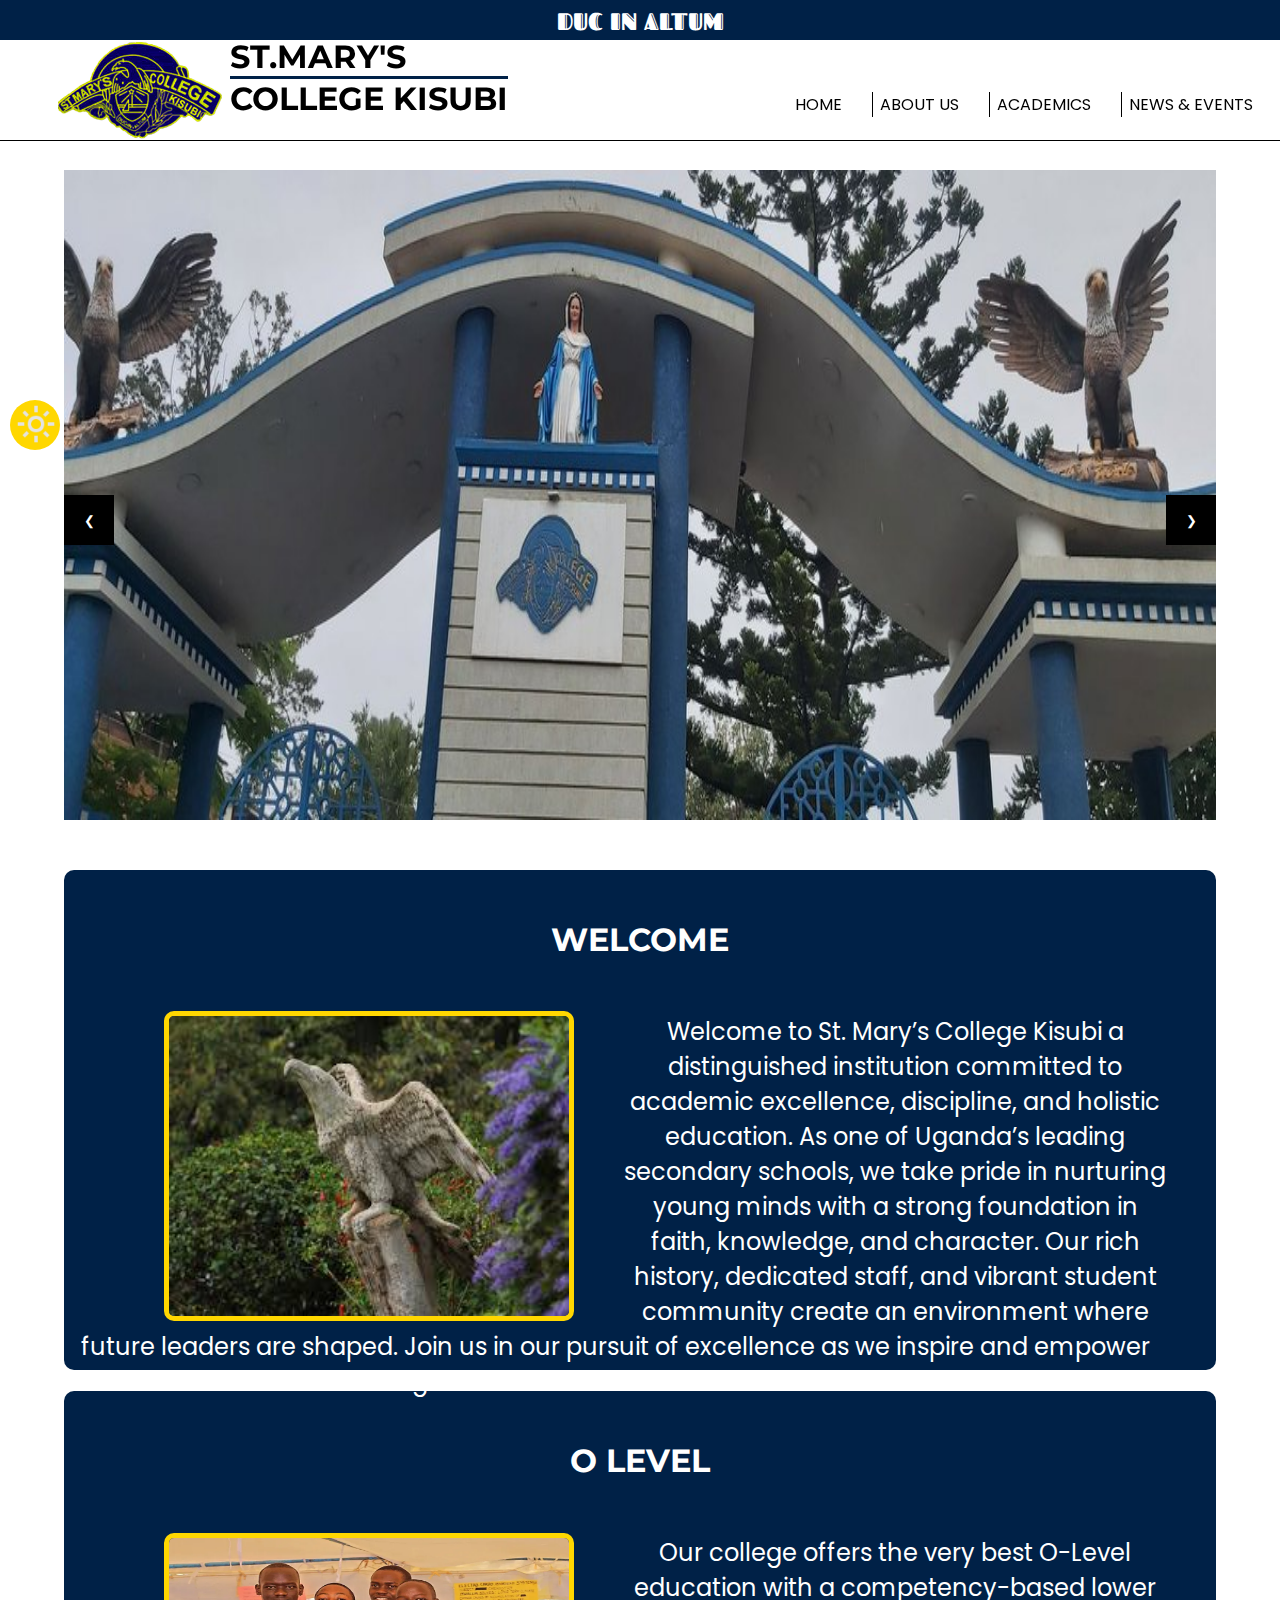
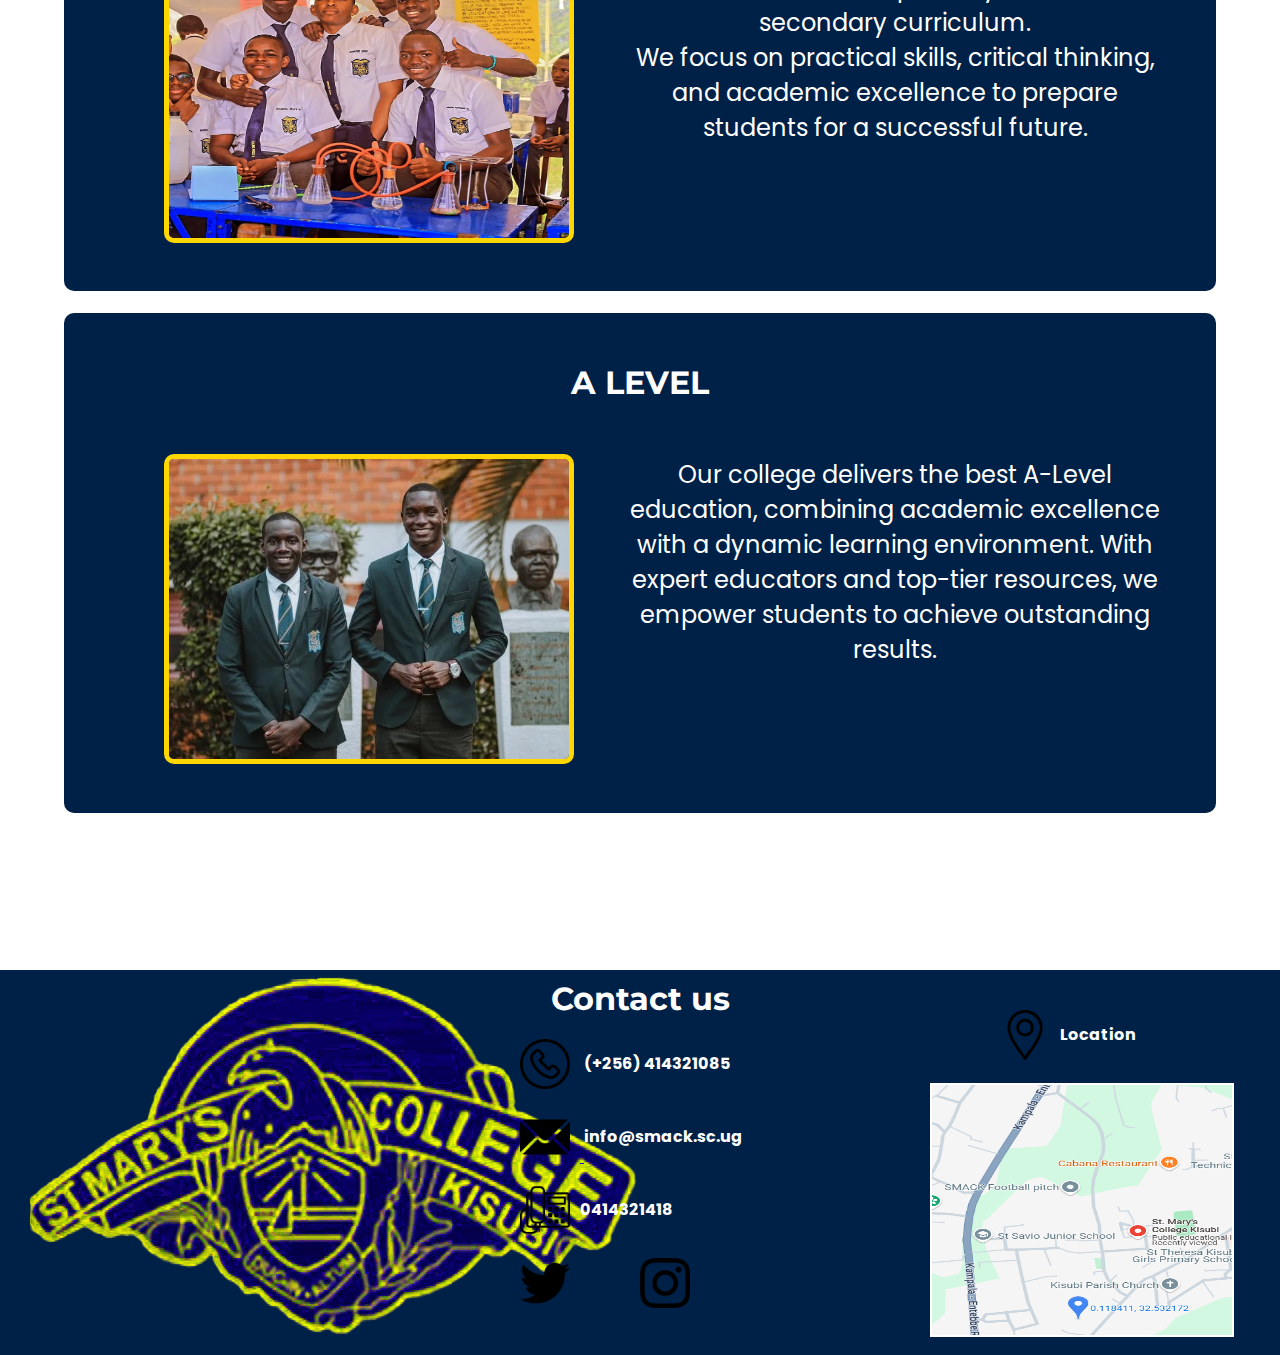
<file: index.html>
<!DOCTYPE html>
<html lang="en" dir="ltr">
  <head>
    <meta charset="utf-8">
    <link rel="stylesheet" href="styles/style.css">
    <link rel="icon" href="images/favicon.ico">
    <link rel="preconnect" href="https://fonts.googleapis.com">
<link rel="preconnect" href="https://fonts.gstatic.com" crossorigin>
<link href="https://fonts.googleapis.com/css2?family=Fascinate+Inline&family=Montserrat:ital,wght@0,100..900;1,100..900&family=Poppins:ital,wght@0,100;0,200;0,300;0,400;0,500;0,600;0,700;0,800;0,900;1,100;1,200;1,300;1,400;1,500;1,600;1,700;1,800;1,900&family=Sacramento&family=UnifrakturMaguntia&display=swap" rel="stylesheet">

    <title>SMACK</title>
  </head >

  <body id="almost" >
      <button  onclick="switchCol()" class="dl"> <img  id="dm"src="images/dm.png" alt="dm" > <img src="images/lm.png" id="lm" aly="lm"> </button>

    <div class="location"> <h2 id="motto">DUC IN ALTUM</h2></div>

    <div class="header">
     <img src="images/smacklogo .png" alt="SMACK logo">
     <div class="schoolname">
        <h1 class="a"> ST.MARY'S </h1>
        <h1 class="b">COLLEGE KISUBI</h1>
      </div>
      <div class="menu">
          <p class="options"><a href="index.html">HOME</a></p>
          <p class="options"><a href="aboutus.html">ABOUT US</a></p>
          <p class="options"><a href="academics.html">ACADEMICS</a> </p>
          <p class="options"><a href="news.html">NEWS & EVENTS<a></p>
          <p class="options"><a href="gallery.html">GALLERY</a></p>
          <p class="options"><a href="contact.html">CONTACT US</a></p>
      </div>
    </div>

    <div class="slider">

      <div class="slides">
        <img src="images/gate.jpg" alt="1">
        <img src="images/slide2.jpg" alt="2">
        <img src="images/6rug.jpg" alt="3">
        <img src="images/17.jpg" alt="4">
        <img src="images/hero.jpg" alt="5">
      </div>
      <button class="prev" onclick="prevSlide()">&#10094;</button>
      <button class="next" onclick="nextslide()">&#10095;</button>
    </div>

    <div class="notes">
      <div class="content">
        <h1 class="c">WELCOME</h1>
        <img class="level" src="images/welcome.jpg" alt="">
       <p class="blonde">Welcome to St. Mary’s College Kisubi a distinguished institution committed to academic excellence, discipline, and holistic education. As one of Uganda’s leading secondary schools, we take pride in nurturing young minds with a strong foundation in faith, knowledge, and character. Our rich history, dedicated staff, and vibrant student community create an environment where future leaders are shaped. Join us in our pursuit of excellence as we inspire and empower generations to make a difference.</p>
      </div>
      <div class="content">
        <h1 class="c" id="unique">O LEVEL</h1>
        <img src="images/olevel.jpg" alt="" class="level">

        <p class="blonde">  Our college offers the very best O-Level education with a competency-based lower secondary curriculum.<br> We focus on practical skills, critical thinking, and academic excellence to prepare students for a successful future.</p>
      </div>
      <div class="content">
        <h1 class="c" >A LEVEL</h1>
        <img src="images/alevel.jpg" alt="" class="level">
       <p class="blonde" >Our college delivers the best A-Level education, combining academic excellence with a dynamic learning environment. With expert educators and top-tier resources, we empower students to achieve outstanding results.</p>
      </div>
    </div>

    <footer  class="footer">

      <img src="images/smacklogo .png" alt="SMACK logo">
      <div class="float">
        <h1>Contact us</h1>
     <div>  <img class="go" src="images/phone.png" alt="phone"> <p class="d">(+256) 414321085</p></div>
     <div>  <a href="mailto:into@smack.sc.ug.com"><img  class="go" src="images/mail.png" alt="email"> <p class="d">info@smack.sc.ug</p></a></div>
     <div>  <img class="go" src="images/telephone.png" alt="landline"><p class="d">0414321418</p></div>
     <div >  <a href="https://twitter.com/Smackists"><img class="go" src="images/twitter.png" alt="twitter"></a><a href="https://instagram.com/smackist"><img id="space" class="go" src="images/instagram.png" alt="instagram"></a></div>

      </div>
      <div class="floats">
        <div id="left"> <img class="go" src="images/location.png" alt="location"><p class="d">Location</p> </div>
        <div > <img src="images/here.png" alt="map" class="map"> </div>

      </div>



     </footer>



     <script src="scripts/index.js" charset="utf-8"></script>
     <script src="scripts/mode.js" charset="utf-8"></script>
  </body>

</html>
</file>
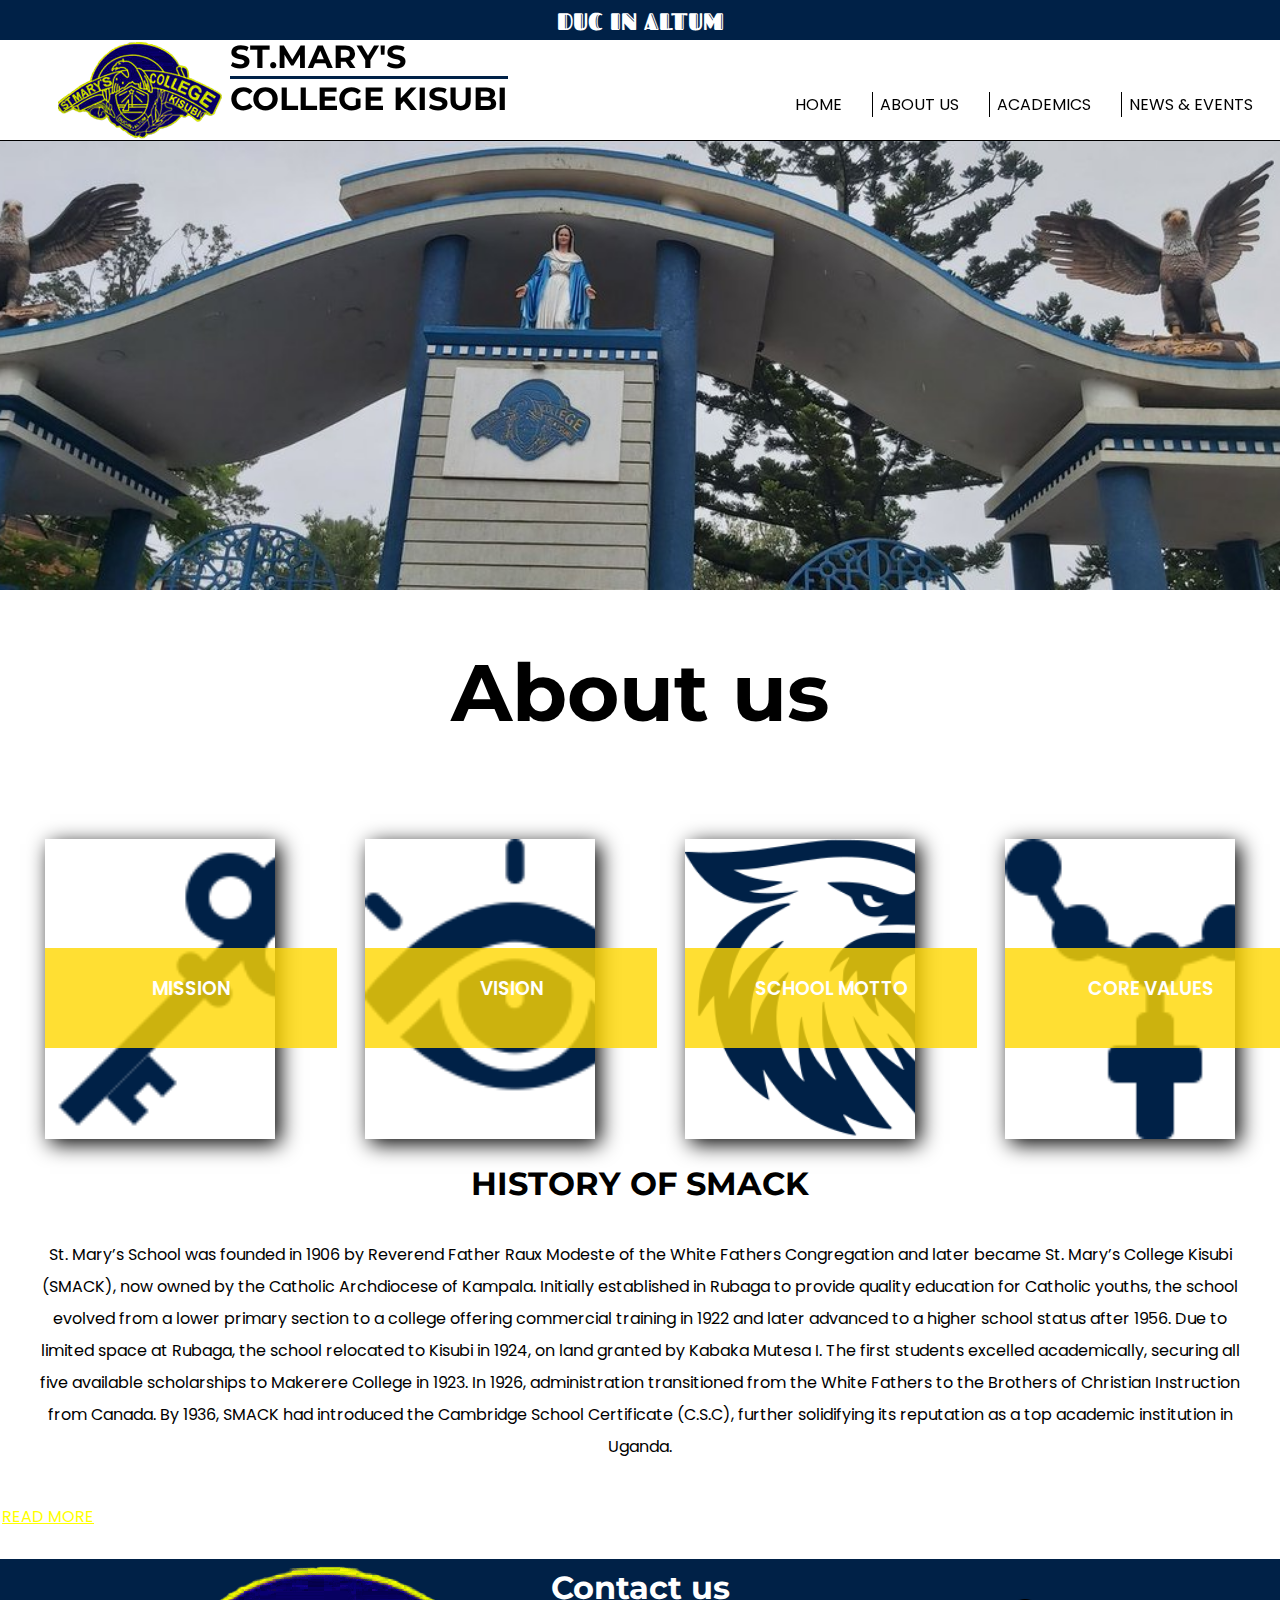
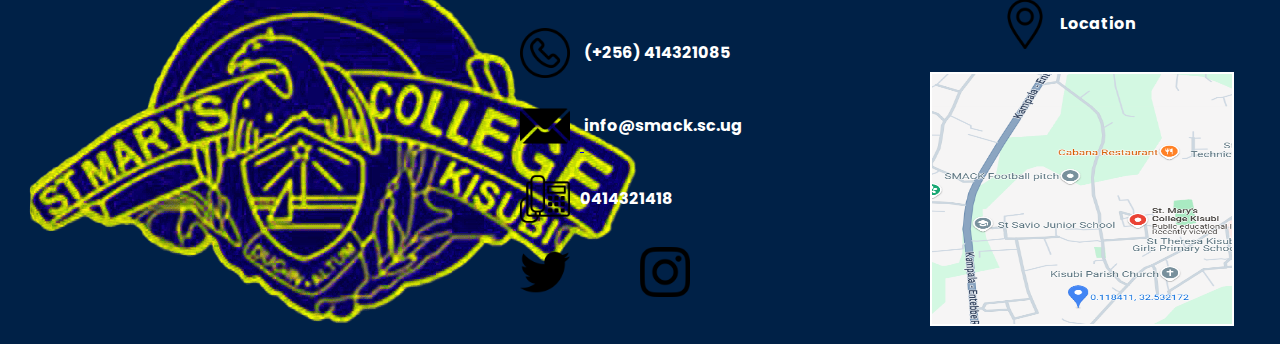
<file: aboutus.html>
<!DOCTYPE html>
<html lang="en" dir="ltr">
  <head>
    <meta charset="utf-8">
    <link rel="stylesheet" href="styles/style.css">
    <link rel="icon" href="images/favicon.ico">
    <link rel="preconnect" href="https://fonts.googleapis.com">
<link rel="preconnect" href="https://fonts.gstatic.com" crossorigin>
<link href="https://fonts.googleapis.com/css2?family=Fascinate+Inline&family=Montserrat:ital,wght@0,100..900;1,100..900&family=Poppins:ital,wght@0,100;0,200;0,300;0,400;0,500;0,600;0,700;0,800;0,900;1,100;1,200;1,300;1,400;1,500;1,600;1,700;1,800;1,900&family=Sacramento&family=UnifrakturMaguntia&display=swap" rel="stylesheet">
    <title>ABOUT US SMACK </title>
     <link rel="icon" href="images/favicon.ico">
  </head>
  <body>
    <div class="location"> <h2 id="motto">DUC IN ALTUM</h2></div>

    <div class="header">
     <img src="images/smacklogo .png" alt="SMACK logo">
     <div class="schoolname">
        <h1 class="a"> ST.MARY'S </h1>
        <h1 class="b">COLLEGE KISUBI</h1>
      </div>
      <div class="menu">
          <p class="options"><a href="index.html">HOME</a></p>
          <p class="options"><a href="aboutus.html">ABOUT US</a></p>
          <p class="options"><a href="academics.html">ACADEMICS</a> </p>
          <p class="options"><a href="news.html">NEWS & EVENTS<a></p>
          <p class="options"><a href="gallery.html">GALLERY</a></p>
          <p class="options"><a href="contact.html">CONTACT US</a></p>
      </div>
    </div>
   <div class="bod">
    <h1 class="sub-header"></h1>

         <div class="j">
           <h1 >About us</h1>
         </div>

   <div class="container">
         <div class="card">
           <img class="ly" src="images/key.png">
           <div class="intro">
             <h3 class="kb">MISSION</h3>
             <p class="nd">To pursue execllency in holistic education with christian values
               bringing worth principled professinals for development of society
             </p>

           </div>
           </div>
           <div class="card">
             <img class="ly" src="images/eye.png">
             <div class="intro">
               <h3 class="kb">VISION</h3>
               <p class="nd">To be a leading school in the country producing high quality citizens of high morals</p>

             </div>
             </div>
             <div class="card">
               <img class="ly" src="images/eagle.png">
               <div class="intro">
                 <h3 class="kb">SCHOOL MOTTO</h3>
                 <p class="nd">Duc in Altum </p>

               </div>
               </div>
               <div class="card">
                 <img class="ly" src="images/rosary.png">
                 <div class="intro">
                   <h3 class="kb">CORE VALUES</h3>
                   <P class="nd">Integrity,Responbile,Courage,God fearing</P>
                   </div>
                 </div>
           </div>
         </div>
        <div class="row">
          <div class="about-col">
          <h1 id="cen">HISTORY OF SMACK </h1>
          <p id="better">St. Mary’s School was founded in 1906 by Reverend Father Raux Modeste of the White Fathers Congregation
             and later became St. Mary’s College Kisubi (SMACK), now owned by the Catholic Archdiocese of Kampala.
              Initially established in Rubaga to provide quality education for Catholic youths, the school evolved
              from a lower primary section to a college offering commercial training in 1922 and later advanced to
              a higher school status after 1956. Due to limited space at Rubaga, the school relocated to Kisubi in 1924,
               on land granted by Kabaka Mutesa I. The first students excelled academically, securing all five available
               scholarships to Makerere College in 1923. In 1926, administration transitioned from the White Fathers to
                the Brothers of Christian Instruction from Canada. By 1936, SMACK had introduced the Cambridge School
                Certificate (C.S.C), further solidifying its reputation as a top academic institution in Uganda.
  </p>
  <a href ="" class="link">READ MORE</a>
  </div>


<footer>

   <img src="images/smacklogo .png" alt="SMACK logo">
   <div class="float">
     <h1>Contact us</h1>
  <div>  <img class="go" src="images/phone.png" alt="phone"> <p class="d">(+256) 414321085</p></div>
  <div>  <a href="mailto:into@smack.sc.ug.com"><img  class="go" src="images/mail.png" alt="email"> <p class="d">info@smack.sc.ug</p></a></div>
  <div>  <img class="go" src="images/telephone.png" alt="landline"><p class="d">0414321418</p></div>
  <div >  <a href="https://twitter.com/Smackists"><img class="go" src="images/twitter.png" alt="twitter"></a><a href="https://instagram.com/smackist"><img id="space" class="go" src="images/instagram.png" alt="instagram"></a></div>

   </div>
   <div class="floats">
     <div id="left"> <img class="go" src="images/location.png" alt="location"><p class="d">Location</p> </div>
     <div > <img src="images/here.png" alt="map" class="map"> </div>

   </div>



  </footer>

<script src="scripts/aboutus.js"></script>
  </body>
</html>
</file>
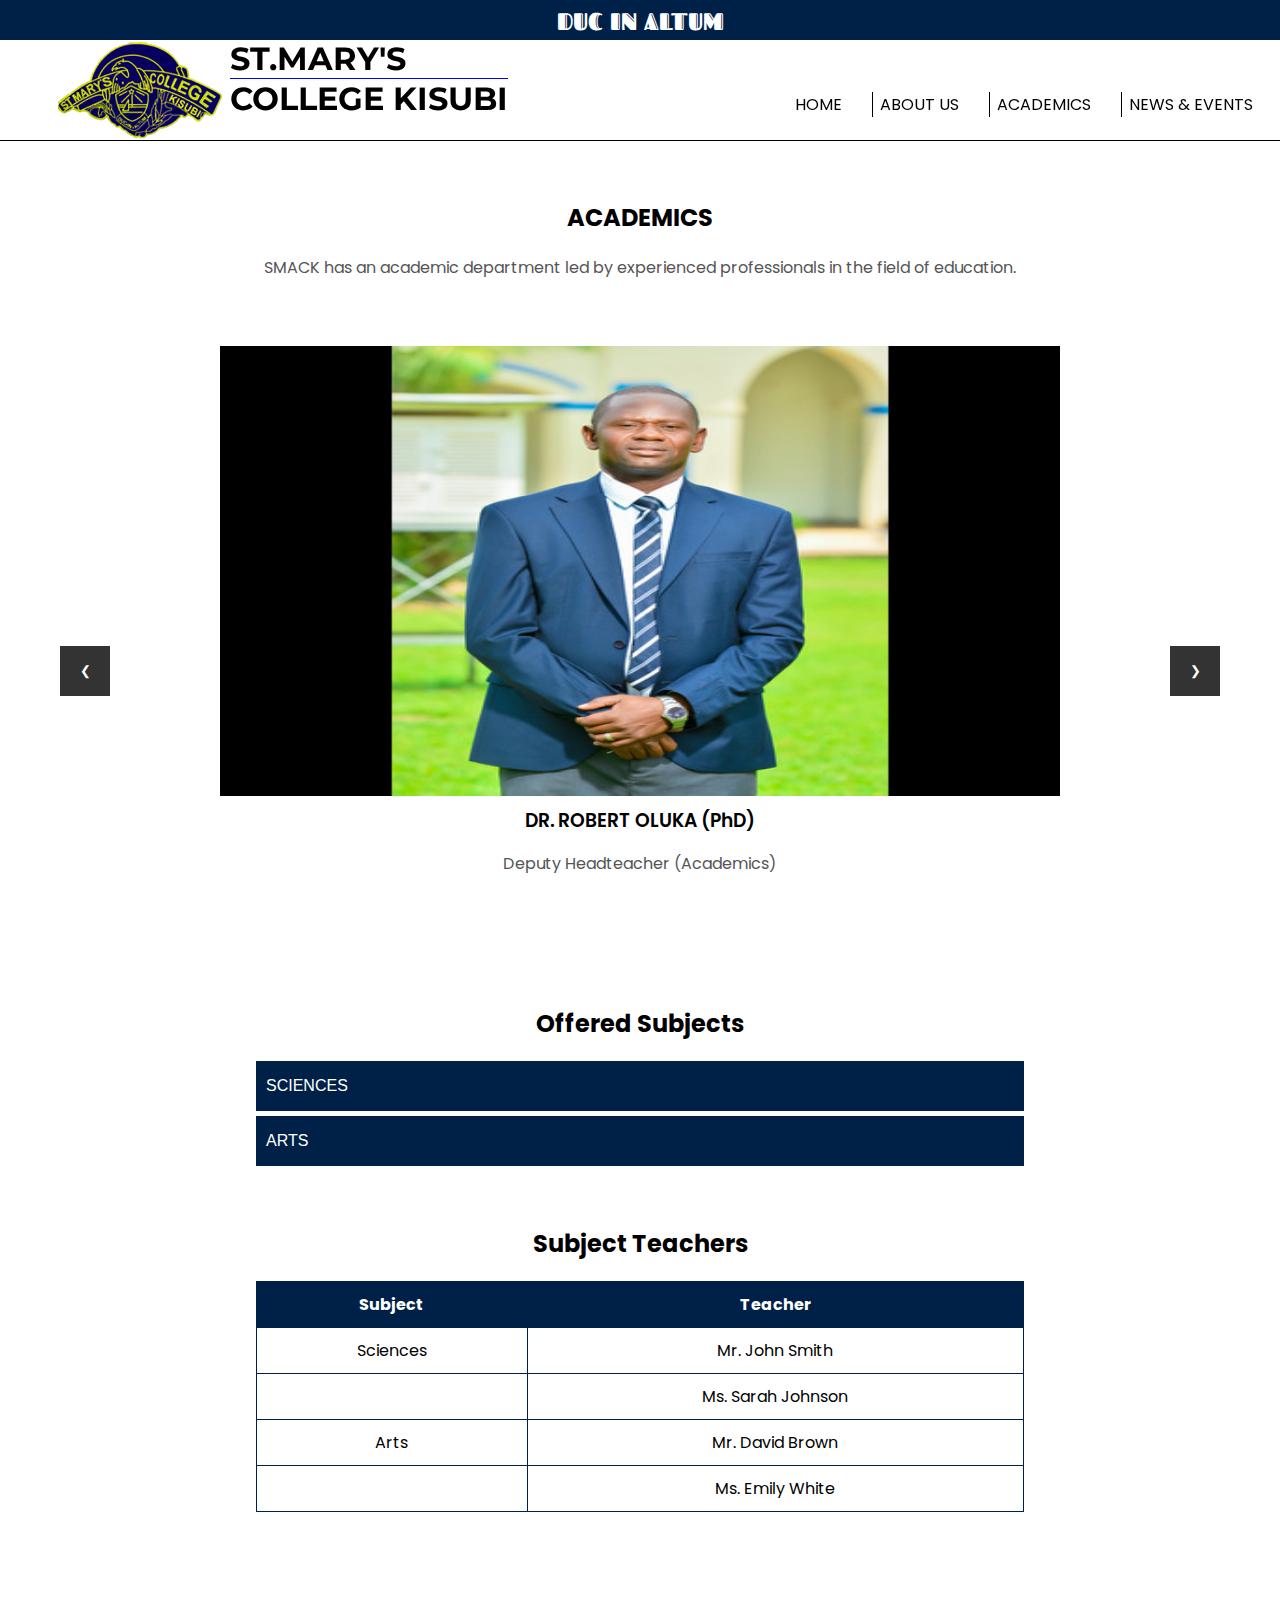
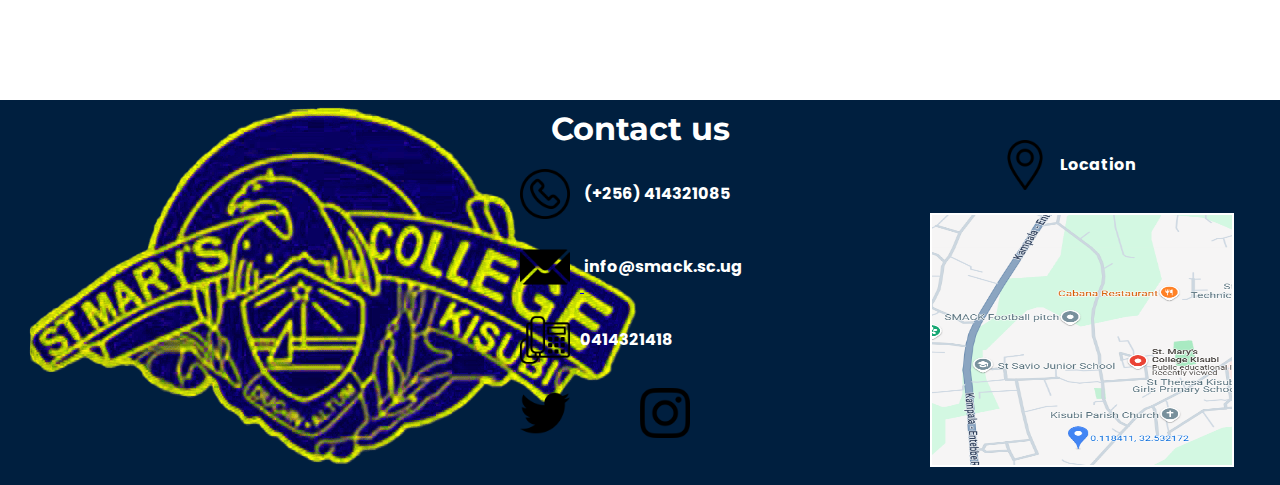
<file: academics.html>
<!DOCTYPE html>
<html lang="en" dir="ltr">
  <head>
    <meta charset="utf-8">
    <title>ACADEMICS PAGE</title>
     <link rel="icon" href="images/favicon.ico">
    <link rel="preconnect" href="https://fonts.googleapis.com">
<link rel="preconnect" href="https://fonts.gstatic.com" crossorigin>
<link href="https://fonts.googleapis.com/css2?family=Fascinate+Inline&family=Montserrat:ital,wght@0,100..900;1,100..900&family=Poppins:ital,wght@0,100;0,200;0,300;0,400;0,500;0,600;0,700;0,800;0,900;1,100;1,200;1,300;1,400;1,500;1,600;1,700;1,800;1,900&family=Sacramento&family=UnifrakturMaguntia&display=swap" rel="stylesheet">
    <link rel="stylesheet" href="styles/style.css">
    <link rel="stylesheet" href="styles/general.css">
  </head>
  <body>

        <div class="location"> <h2 id="motto">DUC IN ALTUM</h2></div>

        <div class="header">
         <img src="images/smacklogo .png" alt="SMACK logo">
         <div class="schoolname">
            <h1 class="a"> ST.MARY'S </h1>
            <h1 class="b">COLLEGE KISUBI</h1>
          </div>
          <div class="menu">
              <p class="options"><a href="index.html">HOME</a></p>
              <p class="options"><a href="aboutus.html">ABOUT US</a></p>
              <p class="options"><a href="academics.html">ACADEMICS</a> </p>
              <p class="options"><a href="news.html">NEWS & EVENTS<a></p>
              <p class="options"><a href="gallery.html">GALLERY</a></p>
              <p class="options"><a href="contact.html">CONTACT US</a></p>
          </div>
        </div>
        <div class="nel">
          <section class="academics">
              <h2>ACADEMICS</h2>
              <p>SMACK has an academic department led by experienced professionals in the field of education.</p>

              <div  id="no" class="slider">

                  <div class="slides">
                      <div class="move">
                          <img src="images/drrobertoluka.jpg" alt="Dr. Robert Oluka">
                          <h3>DR. ROBERT OLUKA (PhD)</h3>
                          <p>Deputy Headteacher (Academics)</p>
                      </div>
                      <div class="move">
                          <img src="images/mrtonny.jpg" alt="Mr. Tonny Ogwang">
                          <h3>MR. TONNY OGWANG</h3>
                          <p>Director of Studies (DOS)</p>
                      </div>
                      <div class="move">
                          <img src="images/bromaryfrancis.jpg" alt="Bro. Mary Francis Kigundu">
                          <h3>BRO. MARY FRANCIS KIGGUNDU</h3>
                          <p>Deputy Headteacher (Welfare)</p>
                      </div>
                      <div class="move">
                          <img src="images/brosimeon.jpg" alt="Bro. Simeon Simon Mpanga">
                          <h3>BRO. SIMEON SIMON MPANGA</h3>
                          <p>Headteacher</p>
                      </div>
                      <div class="move">
                          <img src="images/mrsalimu.jpg" alt="Mr. Salimu Zirimu">
                          <h3>MR. SALIMU ZIRIMU</h3>
                          <p>Asst. Director Of Studies</p>
                      </div>
                  </div>
                  <button class="ext" onclick="next();">&#10095;</button>
                  <button class="rev" onclick="prev();">&#10094;</button>
              </div>
          </section>

          <section class="accordion">
              <h2>Offered Subjects</h2>

              <button  class="accordion-btn" onclick="showorhide()">SCIENCES</button>
              <div id="sciences" class="accordion-content">
                  <p>Sciences include Physics, Chemistry, Biology, Mathematics, Technical Drawing, and Art.</p>
              </div>

              <button  class="accordion-btn" onclick="showOrhide()"  >ARTS</button>
              <div id="arts" class="accordion-content" >
                  <p>Arts include History, CRE, Geography, Literature, Economics, Entrepreneurship.</p>
              </div>
          </section>

          <section>
              <h2>Subject Teachers</h2>
              <table id="subjectTable">
                  <thead>
                      <tr>
                          <th>Subject</th>
                          <th>Teacher</th>
                      </tr>
                  </thead>
                  <tbody>
                      <tr>
                          <td>Sciences</td>
                          <td>Mr. John Smith</td>
                      </tr>
                      <tr>
                          <td></td>
                          <td> Ms. Sarah Johnson</td>
                      </tr>
                      <tr>
                          <td>Arts</td>
                          <td> Mr. David Brown</td>
                      </tr>
                      <tr>
                          <td></td>
                          <td> Ms. Emily White</td>
                      </tr>
                  </tbody>
              </table>
          </section>

        </div>
        <footer>

            <img src="images/smacklogo .png" alt="SMACK logo">
            <div class="float">
              <h1>Contact us</h1>
           <div>  <img class="go" src="images/phone.png" alt="phone"> <p class="d">(+256) 414321085</p></div>
           <div>  <a href="mailto:into@smack.sc.ug.com"><img  class="go" src="images/mail.png" alt="email"> <p class="d">info@smack.sc.ug</p></a></div>
           <div>  <img class="go" src="images/telephone.png" alt="landline"><p class="d">0414321418</p></div>
           <div >  <a href="https://twitter.com/Smackists"><img class="go" src="images/twitter.png" alt="twitter"></a><a href="https://instagram.com/smackist"><img id="space" class="go" src="images/instagram.png" alt="instagram"></a></div>

            </div>
            <div class="floats">
              <div id="left"> <img class="go" src="images/location.png" alt="location"><p class="d">Location</p> </div>
              <div > <img src="images/here.png" alt="map" class="map"> </div>

            </div>



           </footer>

       <script src="scripts/event.js" charset="utf-8"></script>
       <script src="scripts/academics.js" charset="utf-8"></script>

  </body>
</html>
</file>
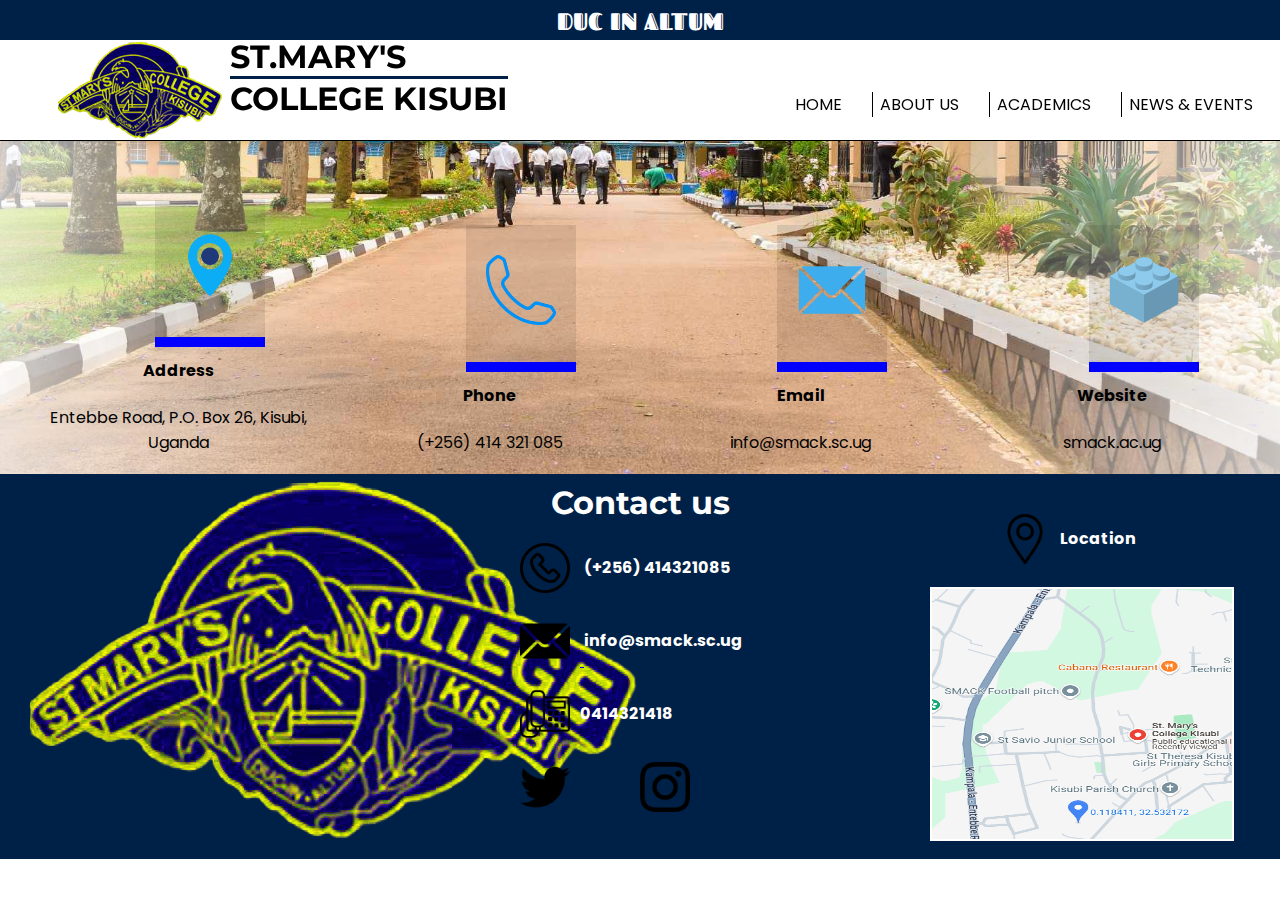
<file: contact.html>
<!DOCTYPE html>
<html lang="en" dir="ltr">
  <head>
    <meta charset="utf-8">
    <title>CONTACT US SMACK</title>
    <link rel="stylesheet" href="styles/style.css">
    <link rel="icon" href="images/favicon.ico">
    <link rel="preconnect" href="https://fonts.googleapis.com">
<link rel="preconnect" href="https://fonts.gstatic.com" crossorigin>
<link href="https://fonts.googleapis.com/css2?family=Fascinate+Inline&family=Montserrat:ital,wght@0,100..900;1,100..900&family=Poppins:ital,wght@0,100;0,200;0,300;0,400;0,500;0,600;0,700;0,800;0,900;1,100;1,200;1,300;1,400;1,500;1,600;1,700;1,800;1,900&family=Sacramento&family=UnifrakturMaguntia&display=swap" rel="stylesheet">
  </head>
  <body>
    <div class="location"> <h2 id="motto">DUC IN ALTUM</h2></div>

    <div class="header">
     <img src="images/smacklogo .png" alt="SMACK logo">
     <div class="schoolname">
        <h1 class="a"> ST.MARY'S </h1>
        <h1 class="b">COLLEGE KISUBI</h1>
      </div>
      <div class="menu">
          <p class="options"><a href="index.html">HOME</a></p>
          <p class="options"><a href="aboutus.html">ABOUT US</a></p>
          <p class="options"><a href="academics.html">ACADEMICS</a> </p>
          <p class="options"><a href="news.html">NEWS & EVENTS<a></p>
          <p class="options"><a href="gallery.html">GALLERY</a></p>
          <p class="options"><a href="contact.html">CONTACT US</a></p>
      </div>
    </div>

    <div class="hero">
      <div class="box">
        <div class="you">
          <div class="cold">
           <img  class="contact"src="images/blocation.png" alt="address">
           <div class="blue">

           </div>
          </div>
          <h4>Address</h4>
          <div class="writing">
          Entebbe Road, P.O. Box 26, Kisubi, Uganda
          </div>

        </div>
        <div class="you">
          <div class="cold">
            <img  class="contact"src="images/bphone.png" alt="Phone">
            <div class="blue">

            </div>
          </div>
          <h4>Phone</h4>
          <div class="writing">
          (+256) 414 321 085
          </div>

        </div>
        <div class="you">
          <div class="cold">
            <img  class="contact"src="images/bmail.png" alt="Email">
            <div class="blue">

            </div>
          </div>
          <h4>Email</h4>
          <div class="writing">
          info@smack.sc.ug
          </div>
        </div>
        <div class="you">
          <div class="cold">
            <img  class="contact"src="images/bpiece.png" alt="Website">
            <div class="blue">

            </div>
          </div>
          <h4>Website</h4>
          <div class="writing">
          smack.ac.ug
          </div>
          </div>
      </div>

    </div>
    <footer>

      <img src="images/smacklogo .png" alt="SMACK logo">
      <div class="float">
        <h1>Contact us</h1>
     <div>  <img class="go" src="images/phone.png" alt="phone"> <p class="d">(+256) 414321085</p></div>
     <div>  <a href="mailto:into@smack.sc.ug.com"><img  class="go" src="images/mail.png" alt="email"> <p class="d">info@smack.sc.ug</p></a></div>
     <div>  <img class="go" src="images/telephone.png" alt="landline"><p class="d">0414321418</p></div>
     <div >  <a href="https://twitter.com/Smackists"><img class="go" src="images/twitter.png" alt="twitter"></a><a href="https://instagram.com/smackist"><img id="space" class="go" src="images/instagram.png" alt="instagram"></a></div>
   
      </div>
      <div class="floats">
        <div id="left"> <img class="go" src="images/location.png" alt="location"><p class="d">Location</p> </div>
        <div > <img src="images/here.png" alt="map" class="map"> </div>
   
      </div>
   
   
   
     </footer>

  </body>
</html>
</file>
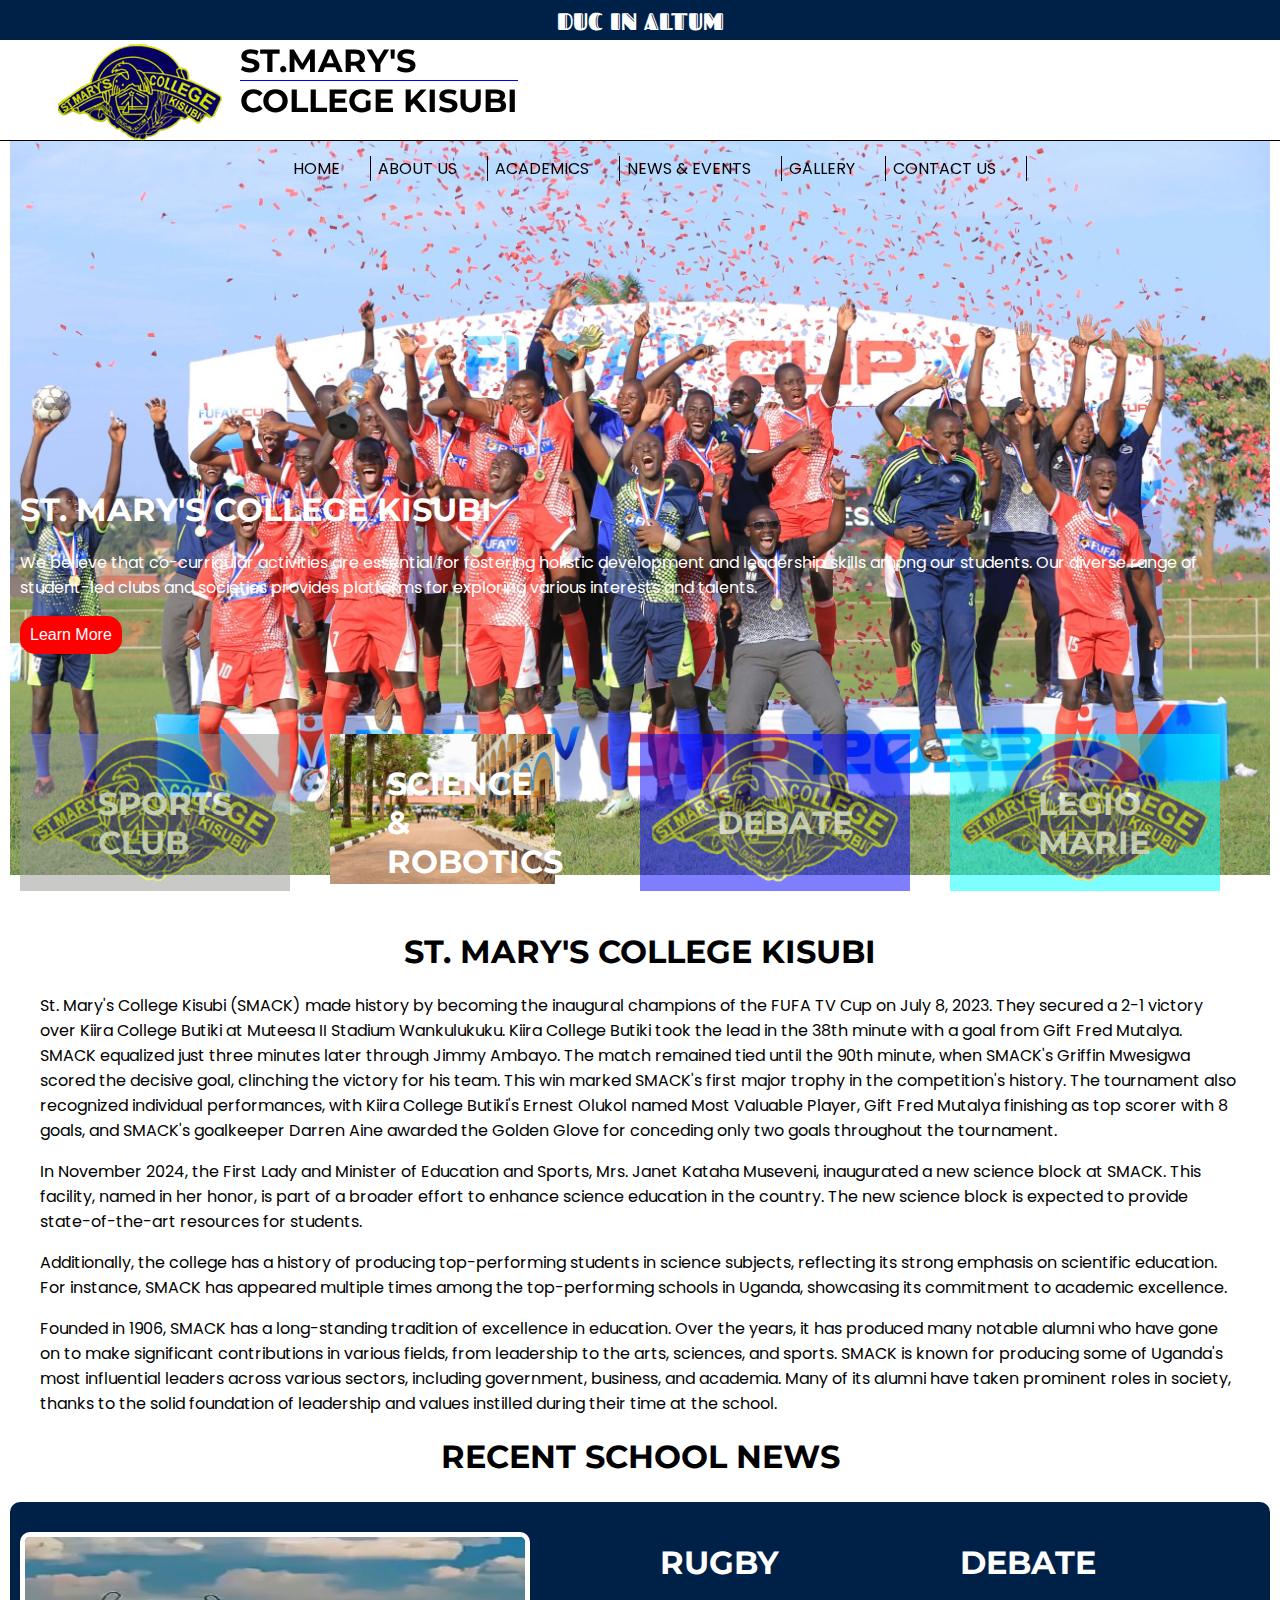
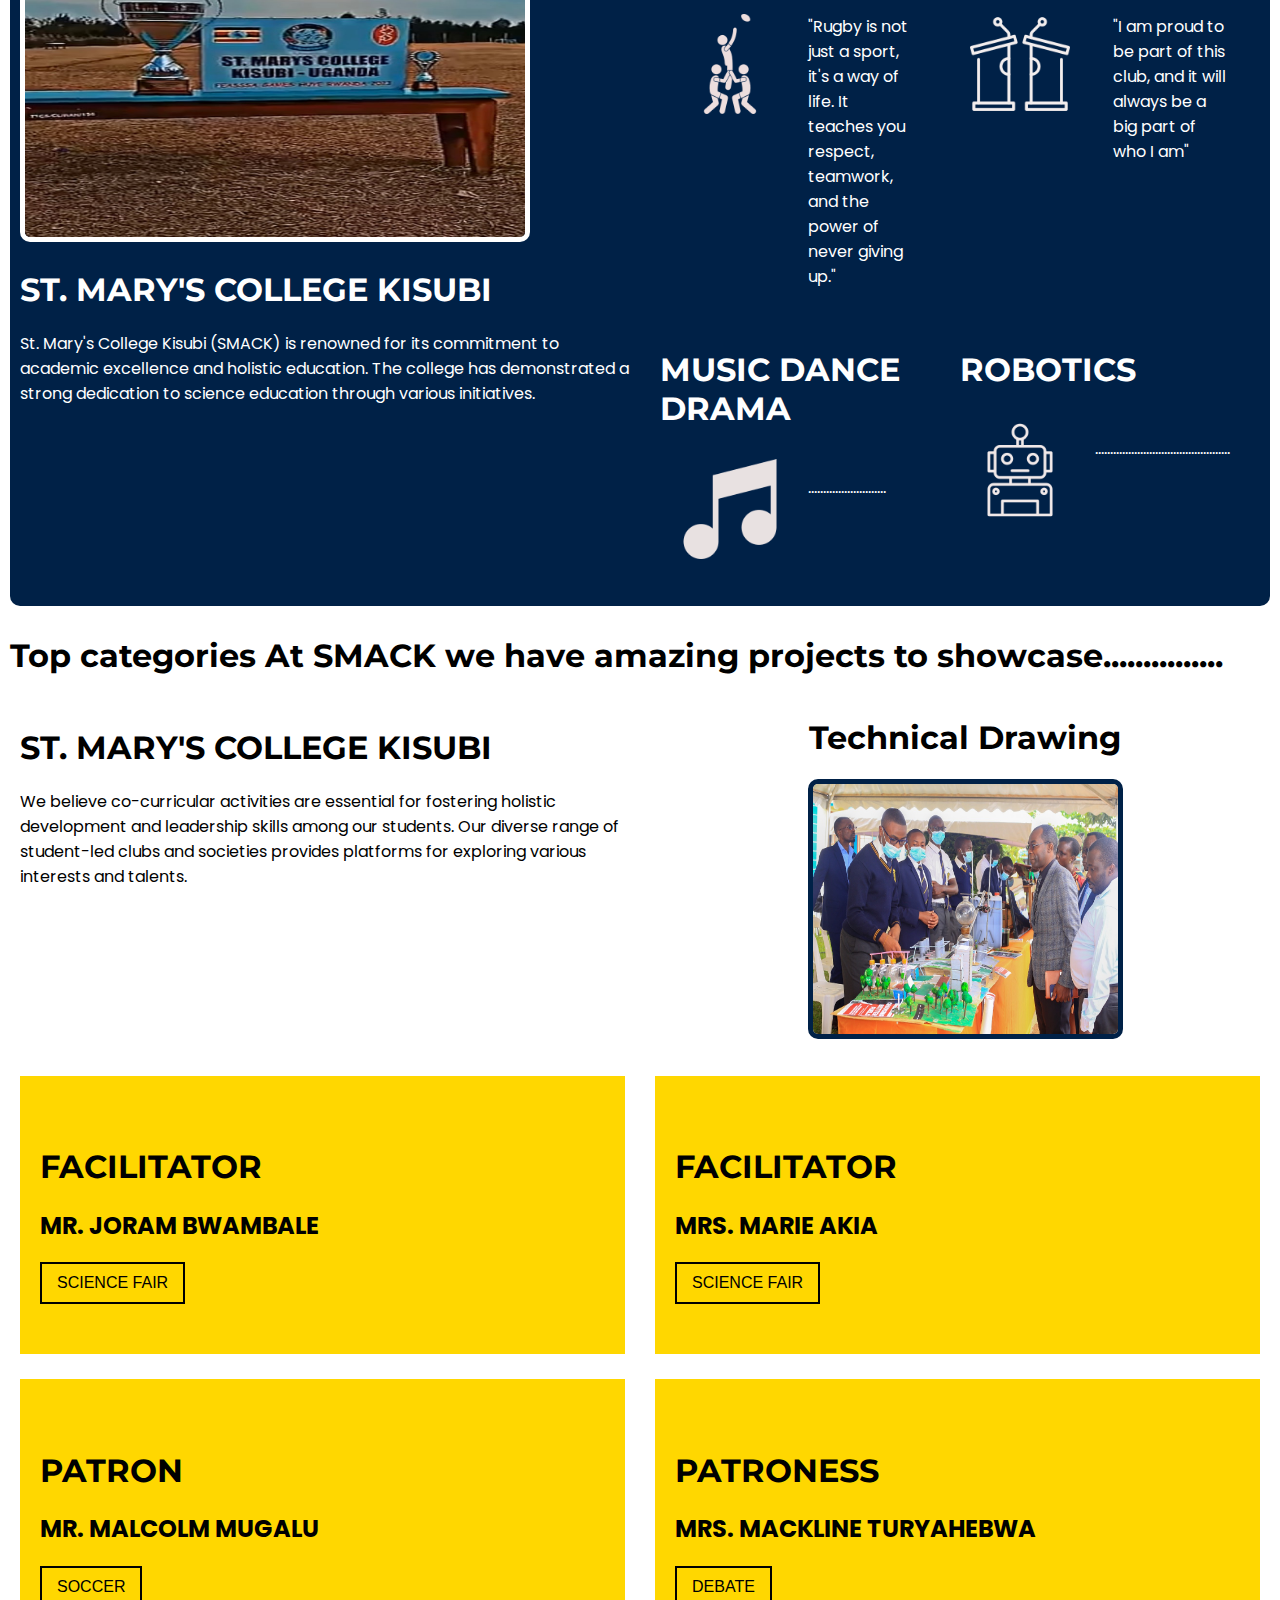
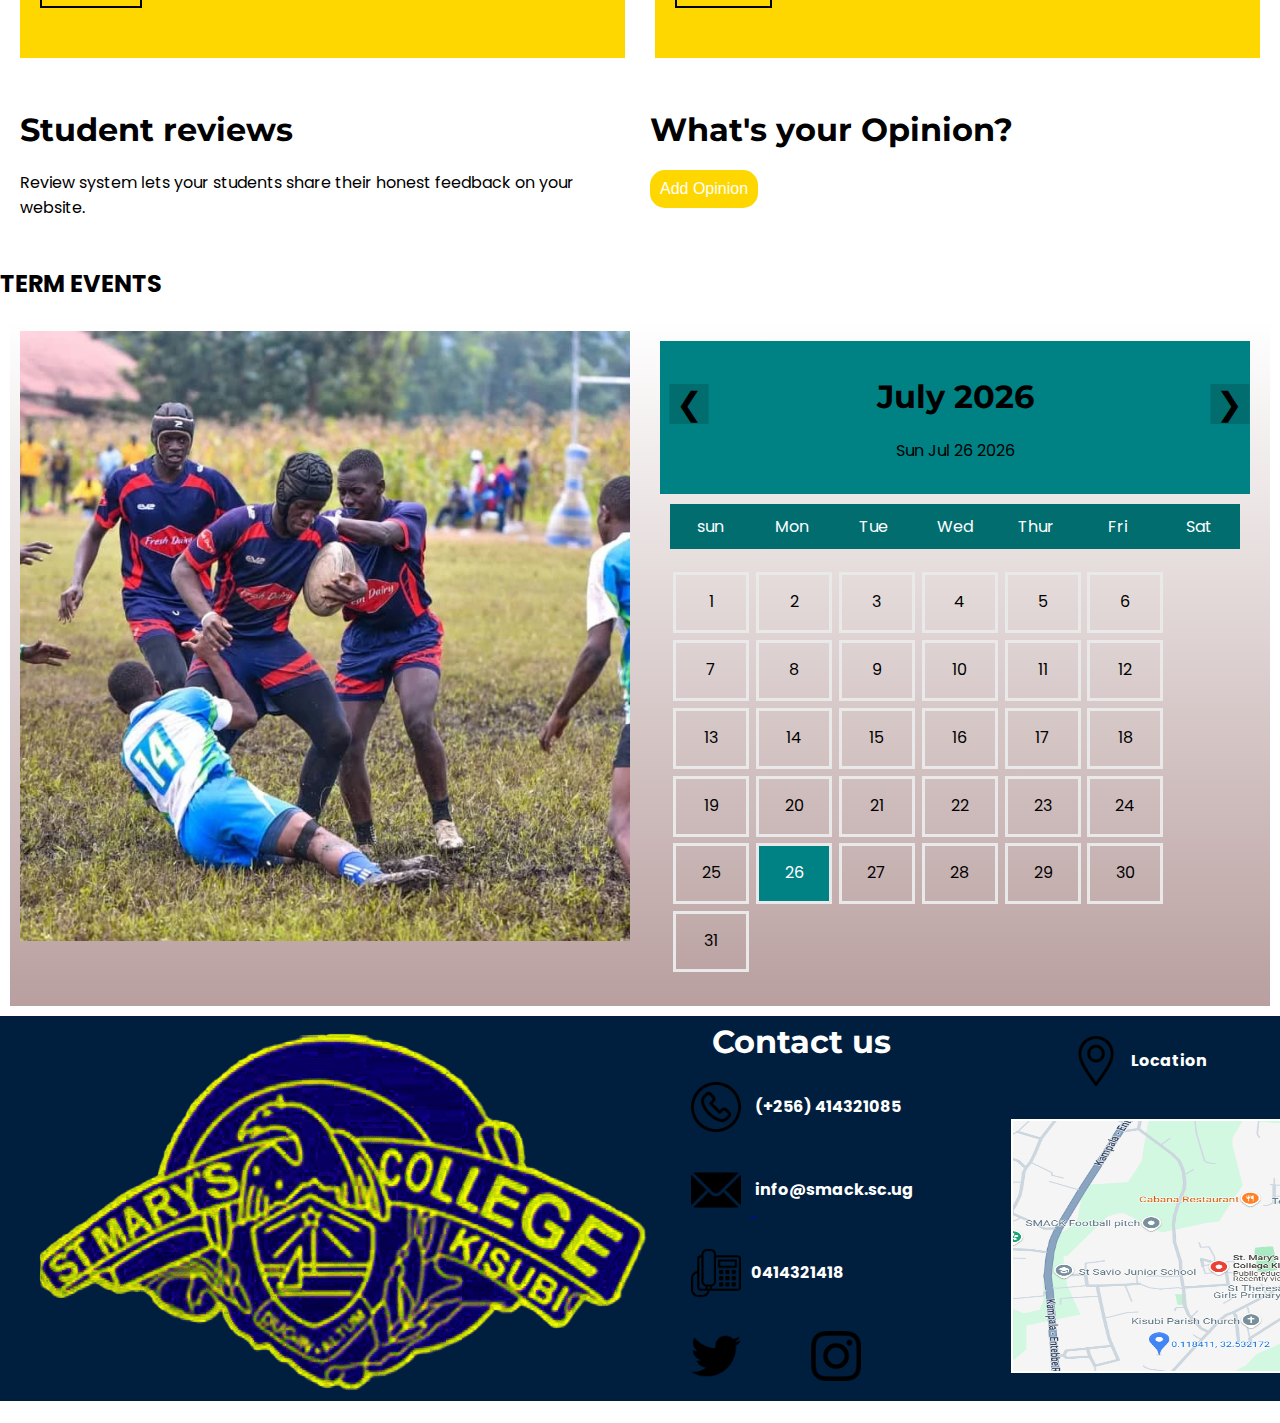
<file: news.html>
<!DOCTYPE html>
<html>
  <head>
    <title>NEWS AND EVENTS SMACK</title>
     <link rel="icon" href="images/favicon.ico">
    <link rel="preconnect" href="https://fonts.googleapis.com">
<link rel="preconnect" href="https://fonts.gstatic.com" crossorigin>
<link href="https://fonts.googleapis.com/css2?family=Fascinate+Inline&family=Montserrat:ital,wght@0,100..900;1,100..900&family=Poppins:ital,wght@0,100;0,200;0,300;0,400;0,500;0,600;0,700;0,800;0,900;1,100;1,200;1,300;1,400;1,500;1,600;1,700;1,800;1,900&family=Sacramento&family=UnifrakturMaguntia&display=swap" rel="stylesheet">

<link rel="stylesheet" href="styles/news.css">

  </head>
  <body>
    <main class="man">
      <section>
        <div class="location"> <h2 id="motto">DUC IN ALTUM</h2></div>


        <div class="header">
         <img src="images/smacklogo .png" alt="SMACK logo">
         <div class="schoolname">
            <h1 class="a"> ST.MARY'S </h1>
            <h1 class="b">COLLEGE KISUBI</h1>
          </div>
          <div class="menu">
              <p class="options"><a href="index.html">HOME</a></p>
              <p class="options"><a href="aboutus.html">ABOUT US</a></p>
              <p class="options"><a href="academics.html">ACADEMICS</a> </p>
              <p class="options"><a href="news.html">NEWS & EVENTS<a></p>
              <p class="options"><a href="gallery.html">GALLERY</a></p>
              <p class="options"><a href="contact.html">CONTACT US</a></p>
          </div>
        </div>
      </section>
n      <section class="bob">
        <div class="open-fufa">
          <img src="images/slide2.jpg" width="100%">
          <div class="content">
          <h1>ST. MARY'S COLLEGE KISUBI</h1>
            We believe that co-curricular activities are essential for fostering holistic development and leadership skills among our students. Our diverse range of student-led clubs and societies provides platforms for exploring various interests and talents.
            <p><button class="learn-button">Learn More</button></p>
        </div>
        <div class="stable">
          <div class="sport">
            <div class="images"><img src="images/smacklogo .png" height="150">
              <div><h1 class="qw">SPORTS CLUB</h1></div>
            </div>
            <div class="comments">Physical fitness and teamwork are integral to student life at SMACK. We offer a variety of sports clubs, including football, rugby, basketball, volleyball, hockey, and swimming. Participation in these clubs promotes</div>
          </div>
          <div class="science">
            <div class="images"><img src="images/1 (1).jpg" height="150">
              <div><h1>SCIENCE & ROBOTICS</h1></div>
            </div>
            <div class="comments">fosters innovation and scientific inquiry. Students engage in projects, experiments, and competitions that enhance their understanding of scientific principles and technological advancements.</div>

          </div>
          <div class="debate">
            <div class="images"><img src="images/smacklogo .png" height="150">
              <div><h1 class="qw">DEBATE</h1></div>
            </div>
            <div class="comments">The SMACK Debate Club is renowned for its excellence in nurturing articulate and confident speakers. Our debaters have achieved significant success, including winning the National Senior Schools Debate Championship</div>

          </div>
          <div class="legion">
            <div class="images"><img src="images/smacklogo .png" height="150">
              <div><h1 class="qw">LEGIO MARIE</h1></div>
            </div>
            <div class="comments">We nurture spiritual developments</div>
          </div>
        </div>
      </div>
      <div>
        <h1 class="st">ST. MARY'S COLLEGE KISUBI</h1>
      <p class="sp">  St. Mary's College Kisubi (SMACK) made history by becoming the inaugural champions of the FUFA TV Cup on July 8, 2023. They secured a 2-1 victory over Kiira College Butiki at Muteesa II Stadium Wankulukuku.

Kiira College Butiki took the lead in the 38th minute with a goal from Gift Fred Mutalya. SMACK equalized just three minutes later through Jimmy Ambayo. The match remained tied until the 90th minute, when SMACK's Griffin Mwesigwa scored the decisive goal, clinching the victory for his team.

This win marked SMACK's first major trophy in the competition's history. The tournament also recognized individual performances, with Kiira College Butiki's Ernest Olukol named Most Valuable Player, Gift Fred Mutalya finishing as top scorer with 8 goals, and SMACK's goalkeeper Darren Aine awarded the Golden Glove for conceding only two goals throughout the tournament.
</p>
<p class="sp">
In November 2024, the First Lady and Minister of Education and Sports, Mrs. Janet Kataha Museveni, inaugurated a new science block at SMACK. This facility, named in her honor, is part of a broader effort to enhance science education in the country. The new science block is expected to provide state-of-the-art resources for students.
</p >
<p class="sp">
Additionally, the college has a history of producing top-performing students in science subjects, reflecting its strong emphasis on scientific education. For instance, SMACK has appeared multiple times among the top-performing schools in Uganda, showcasing its commitment to academic excellence.
</p>
<p class="sp">Founded in 1906, SMACK has a long-standing tradition of excellence in education. Over the years, it has produced many notable alumni who have gone on to make significant contributions in various fields, from leadership to the arts, sciences, and sports.

SMACK is known for producing some of Uganda's most influential leaders across various sectors, including government, business, and academia. Many of its alumni have taken prominent roles in society, thanks to the solid foundation of leadership and values instilled during their time at the school.</p>
      </div>
      <h1 class="st">RECENT SCHOOL NEWS </h1>
        <div class="about">
          <div>
            <img id="rug" src="images/3rug.jpg">
            <h1>ST. MARY'S COLLEGE KISUBI</h1>
            <p>
              St. Mary's College Kisubi (SMACK) is renowned for its commitment to academic excellence and holistic education.   The college has demonstrated a strong dedication to science education through various initiatives.
            </p>
          </div>
          <div class="part-2">
            <div>
              <h1>RUGBY</h1>
              <div class="part-1">
                <div><img  src="images/player.png"height="100"></div>
                <div>"Rugby is not just a sport, it's a way of life. It teaches you respect, teamwork, and the power of never giving up."</div>

                </div>
            </div>

            <div>
              <div><h1>DEBATE</h1></div>
              <div class="part-1">
                <div><img src="images/debate .png"height="100"></div>
                <div>"I am proud to be part of this club, and it will always be a big part of who I am"</div>
                </div>
            </div>
            <div>
              <h1>MUSIC DANCE DRAMA </h1>
              <div class="part-1">
                <div><img src="images/music.png" height="100"></div>
                <div><p>..........................</p></div>
                </div>
            </div>
            <div>
              <div><h1>ROBOTICS</h1></div>
            <diV class="part-1">
              <div><img src="images/robot.png" height="100"></div>
            <div><p>.............................................</p></div>
            </div>
            </div>
          </div>
        </div>
        <div>
          <h1>Top categories
            At SMACK we have amazing projects to showcase...............</h1>
          </div>
          <div class="projects">
            <div>
              <h1>ST. MARY'S COLLEGE KISUBI</h1>
              <p>
                We believe co-curricular activities are essential for fostering holistic development and leadership skills among our students. Our diverse range of student-led clubs and societies provides platforms for exploring various interests and talents.
              </p>
              </div>
          <div class="slider">
            <div class="slides">

              <div class="move">
                <h1>Technical Drawing</h1>
                <img class="proj" src="images/16.jpg" width="50%" height="250">
              </div>
              <div class="move">
                <h1>Chemistry Project</h1>
                <img class="proj" src="images/olevel.jpg" width="50%" height="250">
              </div>
                <div class="move">
                <h1>Robotics</h1>
                <img class="proj" src="images/1@ (4).JPG" width="50%" height="250">
              </div>
            </div>
        </div>
        </div>
        <div class="title-sir">
        <div class="for-each">
        <h1>FACILITATOR</h1>
        <h2>MR. JORAM BWAMBALE</h2>
        <button>SCIENCE FAIR</button>
        </div>
        <div class="for-each">
        <h1>FACILITATOR</h1>
        <h2>MRS. MARIE AKIA</h2>
        <button>SCIENCE FAIR</button>
        </div>
        <div class="for-each">
        <h1>PATRON</h1>
        <h2>MR. MALCOLM MUGALU
</h2>
        <button>SOCCER</button>
        </div>
        <div class="for-each">
        <h1>PATRONESS</h1>
        <h2>MRS. MACKLINE TURYAHEBWA
</h2>
        <button>DEBATE</button>
        </div>
        </div>
        <div class="suggestions">
          <div><h1>Student reviews</h1>
            <p> Review system lets your students share their honest feedback on your  website.
            </p></div>
          <div class="opinion">
            <h1 >What's your Opinion?</h1>
            <button id="ops" onclick="renderForm();" class="learn-button js-opinion-button">Add Opinion</button>
          </div>
        </div>
        <h2>TERM EVENTS</h2>
        <div class="events">
          <div>
            <img src="images/19.jpg" width="100%">
            <div class="eventDesc"></div>
          </div>
          <div class="calendar">
            <div class="month">
              <h1 id="month-year">April-2023</h1>
              <p id="date">Tue April 20 2023</p>
            </div>
            <div>
              <div class="week">
            <div>sun</div>
            <div>Mon</div>
            <div>Tue</div>
            <div>Wed</div>
            <div>Thur</div>
            <div>Fri</div>
            <div>Sat</div>
          </div>
          <div class="dates" id="calendar">
          </div>
          </div>
          <button class="right" id="prev" onclick="moveDate('prev');">&#10094;</button>
          <button class="left" id="next" onclick="moveDate('next');">&#10095;</button>
          </div>
        </div>
      </section>
      <footer  class="footer">
<div><img src="images/smacklogo .png" alt="SMACK logo"></div>

        <div class="float">
          <h1>Contact us</h1>
       <div>  <img class="go" src="images/phone.png" alt="phone"> <p class="d">(+256) 414321085</p></div>
       <div>  <a href="mailto:into@smack.sc.ug.com"><img  class="go" src="images/mail.png" alt="email"> <p class="d">info@smack.sc.ug</p></a></div>
       <div>  <img class="go" src="images/telephone.png" alt="landline"><p class="d">0414321418</p></div>
       <div >  <a href="https://twitter.com/Smackists"><img class="go" src="images/twitter.png" alt="twitter"></a><a href="https://instagram.com/smackist"><img id="space" class="go" src="images/instagram.png" alt="instagram"></a></div>

        </div>
        <div class="floats">
          <div id="left"> <img class="go" src="images/location.png" alt="location"><p class="d">Location</p> </div>
          <div > <img src="images/here.png" alt="map" class="map"> </div>

        </div>



       </footer>
    </main>
    <script src="scripts/event.js">
    </script>
  </body>
</html>
</file>
<file: styles/style.css>
:root{
  --card-col:#002147;
  --yel-col:#FFD700;
  --whi-coo:#FFFFFF;
  --bla-col:black;
  --tin-col:rgba(0, 0, 0, .09);
  --bod-col:#FFFFFF;
}
.darkmode{
  --card-col:#1b2432;
  --yel-col:#0056b3;
  --whi-coo:#e0e6f1;
  --bla-col:black;
  --tin-col:rgba(0, 0, 0, .09);
  --bod-col:#121826;
}
.dl{
  height: 50px;
  width: 50px;
  background-color:var(--yel-col) ;
  position: fixed;
  top:400px;
  left:10px;
  z-index: 3;
  border-radius: 50%;
}
#dm{
  display: none;
  height: 40px;
  width: 40px;
}
#lm{
  height: 40px;
  width: 40px;
}
.darkmode #dm{
  display:block;
  height: 40px;
  width: 40px;
}
.darkmode #lm{
  display: none;
}
body{
  margin:0;
  background-color: var(--bod-col);
  font-family: "Poppins", sans-serif;
}
h1{
    font-family: "Montserrat", sans-serif;
}

.location{
  background-color:var(--card-col);
  width:100%;
  height:40px;
  font-family: "Fascinate Inline", system-ui;
 font-weight: 400;
 font-style: normal;
 position:fixed;
 top:0;
 z-index:2;
}
#motto{
  text-align: center;
  color: var(--whi-coo);
  margin: 0;
  padding-top: 5px;
}
.header{
  height:100px;
  width: 100%;
  border-bottom: solid var(--bla-col) 1px;
  position:fixed;
  top:40px;
  background-color: var(--whi-coo);
  z-index:2;
}
.header a{
  text-decoration:none;
  color:var(--bla-col);
}
.header img{
  height: 100px;
  padding-left: 50px;
}
.schoolname{
  display: inline-block;
  height: 100px;
  position: relative;
  bottom:30px;
}
.schoolname h1.a{
  margin-bottom: 0;
  border-bottom: solid var(--card-col) 3px;
}
.schoolname h1.b{
  margin-bottom: 0;
  margin-top: 0;
}
.menu{
  display: inline-block;
  height: 100px;
  position: relative;
  bottom:30px;
  left:280px;
}
.header a:hover{
  text-decoration:underline;
  text-decoration-color: var(--yel-col);
  color: var(--yel-col);
}
.options{
  display: inline-block;
  padding-right:30px;
  margin-left: 3px;
  border-right: solid var(--bla-col) 1px;
}
.slider{
  width:90%;
  height: 650px;
  margin:  auto;
  margin-top:20px;
  position: relative;
  top:150px;
}
.slide{
  position: relative;
  width: 100%;
  overflow: hidden;
}
.slides img{
  width: 100%;
  height:650px;
  display:none ;
}
img.firstSlide{
  display: block;
}
button{
  position: absolute;
  top:50%;
  color: var(--whi-coo);
  background-color:var(--bla-col);
  border: none;
  width: 50px;
  height: 50px;
}
.next{
  right:0;
}
.notes{
  height: 1800px;
  width: 100%;
  margin-top:10px;
  position: relative;
  top:100px;
  z-index: 1;
  margin-top: 100px;
}
.content{
  background-color:var(--card-col);
  height:500px;
  width: 90%;
  margin: auto;
  border-radius: 10px;
  color: var(--whi-coo);


}

.c:hover{
  border-bottom: solid var(--yel-col) 2px;
  color:var(--yel-col);
}

.level{
  float:left;
  height: 300px;
  width: 400px;
  margin-left: 100px;
  margin-right: 50px;
  border: solid var(--yel-col) 5px;
  border-radius: 10px;
}

.c{
  text-align: center;
  height:70px;
  padding-top:50px;

}
.blonde{
 margin-right: 50px;
 text-align: center;
 font-size: 24px;
}
footer{
  width: 100%;
  height: 385px;
  background-color:var(--card-col);
  position: absolute;


}
.go{
  height: 50px;
  width:50px;
  margin-right: 10px;
}
.float{
  float: right;
  width: 300px;
  position: absolute;
  right:460px;
  bottom: 40px;


}
.d{
  display: inline-block;
  position: relative;
  bottom:20px;
  font-weight: bolder;
  color:var(--whi-coo) ! important;
}
.float h1{
  text-align: center;
  margin-right: 60px
}
.floats{
  width: 300px;
  position: absolute;
  right: 50px;
  top: 40px;
}
.map{
  width:300px;
  height: 250px;
  border: 2px solid var(--whi-coo);
}
#left{
  margin-left: 70px;
}
#space{
  margin-left: 60px;
}
.hero{
  width: 100%;
  height:474.2px;
  background-image: linear-gradient(to right, rgba(255, 255, 255, 0.7), rgba(255, 255, 255, 0) 30%, rgba(255, 255, 255, 0) 70%, rgba(255, 255, 255, 0.7)),
              url("../images/hero.jpg");
  position: relative;
  top:100px;
  background-repeat: no-repeat;
  background-size: cover;
  background-position: bottom;
}
.box{
  width: 100%;
  height: 274.2px;
  position: absolute;
  top:100.1px;
  padding-left:25px;
}
.you{
  height:100%;
  width:24%;
  display: inline-block;
  box-sizing: border-box;
  position: relative;
  text-align: center;
}

.cold{
  height: 50%;
  width: 110px;
  background-color: rgba(0, 0, 0, .09);
  margin-left:130px;
}
.contact{
  width:70px;
  height:70px;
  box-sizing: border-box;
  margin:auto;
  margin-top: 30px;
}
.blue{
  width: 100%;
  height:10px;
  background-color:blue;
  position:relative;
  top:30px;

}
.bod{
  width:100%;
  height:1112.5px;
  position:relative;
  top:140px;
}
.sub-header{
    height: 50vh;
    width: 100%;
    background-image: url("../images/gate.jpg");
    background-position: center;
    background-size: cover;
    text-align:justify;
    margin-top: 0;
}
.sub-header h1{
    margin-bottom: 40px;
    font-size: 50px;

}
.j:hover{
  color:#FFD700;
  border-bottom: 5px solid #FFD700;
}
#better{
  padding-left: 30px;
  padding-right: 30px;
  text-align:center;
  line-height: 2;
  box-sizing:content-box;
  box-shadow:5px,5px,3px,rgba(0,0,0,0.5);

}
.about-col h1{
    padding-top: 0;
}
.about-col p{
    padding: 15px 0 25px;
}
.rows{
    margin-top: 5%;
    display: flex;
    justify-content: space-between;
    border: 10px,white,solid;
    border-radius: 10px;
}
.values-col{
    flex: basis 31%;
    border-radius: 5px;
    margin-bottom:5% ;
    padding:  15px;
    box-sizing: border-box;
    margin: 20px;
    width: 300px;
    min-height: 100px;
    background-color:#F5F5F5;
}

h3{
    text-align: center;
    font-weight: 600;
    margin: 10px 0;
}
.j{
  text-align: center;
  font-size:40px;
  margin-bottom: 30px;
  margin-top: 40px;
}

.d{
  color:black;
}
.d:hover{
  color:#FFD700;
  text-decoration: underline;
  text-decoration-style:double;
  text-decoration-color: #FFD700;
}
footer h1{
  color:white;
}
#cen{
  text-align: center;
}
hr{
  background-color: #FFD700;
}

.academics {
    background: #fff;
    padding: 40px;
}

.academics h2 {
    font-size: 24px;
    font-weight: bold;
}

.academics p {
    color: #555;
    font-size: 16px;
}

.accordion-btn {
    width: 60%;
    padding: 10px;
    font-size: 16px;
    text-align: left;
    background-color: #002147;
    color: white;
    border: none;
    cursor: pointer;
    outline: none;
    margin: 5px 0;
    display: block;
    margin-left: auto;
    margin-right: auto;
    position:static;
}
.accordion{
  width: 100%;
  height: 200px;
}
.accordion-btn:hover {
    background-color: #056392;
}

.accordion-content {
    display:none ;
    width: 60%;
    margin: auto;
    padding: 10px;
    background-color: #f1f1f1;
    border-left: 3px solid #002147;
}

table {
    width: 60%;
    margin: auto;
    border-collapse: collapse;
    margin-top: 20px;
}

table, th, td {
    border: 1px solid #002147;
    padding: 10px;
    text-align: center;
}

th {
    background-color: #002147;
    color: white;
}
.nel{
  text-align: center;
  width:100%;
  height:1700px;
  position:relative;
  top:140px;
}

.lider {
    width:100%;
    margin:auto;
    overflow: hidden;
    position: relative;
}

 .lide {
    width: 100%;
    display:none;
}

 .displaySlide {
    display:block;

}


.rev, .ext {
    background-color: #333;
    color: white;
    padding: 10px;
    border: none;
    cursor: pointer;
    position: absolute;
    top: 50%;
    transform: translateY(-50%);
}

.rev { left: 20px; }
.ext { right: 20px; }
.lin{
  width:100%;
  height:1500px;
  position:relative;
  top:140px;
}
.about-page , .context{
  display:grid;
  grid-template-columns: 1fr 1fr;
}
.cont-button button{
  padding:10px;
  border:2px solid rgb(156, 36, 36);
  font-size: 1rem;
  color:#007bff;
  margin:10px;

}
.cont-button{
  display:grid;
  grid-template-columns: 1fr 1fr 1fr 1fr;
}
.values{
    display: flex;
    justify-content: center;
    height: 200vh;
    align-items: center;
    background: whitesmoke;
}
.card{
    height: 300px;
    margin: 45px;
    box-shadow: 5px 5px 20px black;
    overflow: hidden;
}
.intro{
    height: 100px;
    width: 292px;
    padding: 6px;
    box-sizing: border-box;
    position: absolute;
    background: rgb(255, 215, 0,0.8);
    color: white;
    transition: 0.5s;
    bottom: 205px;

}
.container{
    display: flex;
}
  .ly{
    height: 300px;
    width:300px ;
    border-radius: 3px;

  }
  .kb{

     font-weight: 600;
     margin: 20px;


 }
 .nd{
     font-weight: 600px;
     font-size: 15px;
     margin: 20px;
     visibility: hidden;
     opacity: 0;

 }
 .card:hover{
     cursor: pointer;
 }
 .card:hover .intro{
     height: 200px;
     bottom: 200px;
     background: #FFD700;

 }
 .card:hover .nd{
     opacity: 1;
     visibility: visible;

 }
 .card:hover .ly{
     transform: scale(1.1) rotate(-1deg);
 }
.link{
  border 1px solid yellow;
  background: transparent;
  color: yellow;

}
.link:hover{
  color: white;
}
.about-us{
  width:80%
  margin:auto;
  padding-top 80px;
  padding-bottom: 50px;

}
.about-col{

  flex-basis: 48%;
  padding: 30px 2px;

}
</file>
<file: styles/general.css>
body{
    margin:0;
    background-color:#FFFFFF;
    font-family: "Poppins", sans-serif;
  }
  h1{
      font-family: "Montserrat", sans-serif;
  }
  .location{
    background-color:#002147;
    width:100%;
    height:40px;
    font-family: "Fascinate Inline", system-ui;
   font-weight: 400;
   font-style: normal;
   position:fixed;
   top:0;
   z-index:2;
  }
  #motto{
    text-align: center;
    color: white;
    margin: 0;
    padding-top: 5px;
  }
  .header{
    height:100px;
    width: 100%;
    border-bottom: solid black 1px;
    position:fixed;
    top:40px;
    background-color: white;
    z-index:2;
  }
  .header a{
    text-decoration:none;
    color:black;
  }
  .header img{
    height: 100px;
    padding-left: 50px;
  }
  .schoolname{
    display: inline-block;
    height: 100px;
    position: relative;
    bottom:30px;
  }
  .schoolname h1.a{
    margin-bottom: 0;
    border-bottom: solid blue 1px;
  }
  .schoolname h1.b{
    margin-bottom: 0;
    margin-top: 0;
  }
  .menu{
    display: inline-block;
    height: 100px;
    position: relative;
    bottom:30px;
    left:280px;
  }
  .header a:hover{
    text-decoration:underline;
    text-decoration-color: #FFD700;
    color: #FFD700;
  }
  .options{
    display: inline-block;
    padding-right:30px;
    margin-left: 3px;
    border-right: solid black 1px;
  }
  footer{
    width: 100%;
    height: 385px;
    background-color:#001F3F;
    position: absolute;


  }
  .go{
    height: 50px;
    width:50px;
    margin-right: 10px;
  }
  .float{
    float: right;
    width: 300px;
    position: absolute;
    right:460px;
    bottom: 40px;



  }
  .d{
    display: inline-block;
    position: relative;
    bottom:20px;
    font-weight: bolder;
    color:white ! important;
  }
  .float h1{
    text-align: center;
    margin-right: 60px
  }
  .floats{
    width: 300px;
    position: absolute;
    right: 50px;
    top: 40px;
  }
  .map{
    width:300px;
    height: 250px;
    border: 2px solid white;
  }
  #left{
    margin-left: 70px;
  }
  #space{
    margin-left: 60px;
  }
  footer h1{
    color:white;
  }
  .slider{
    position: relative;
    margin: auto;
    overflow: hidden;
    width:100%;
  }
  .slider .move{
    display:none;
    width:100%;
  }
  .move.displaySlide{
    display:block;
    width:100%;
  }
  .move img{
    width: 70%;
    height:450px;
    margin: auto;
    display: block;
  }
  #no{
    top: 50px;
  }
</file>
<file: styles/news.css>
.location,.header{

    margin:0px;
}
.man{
  background-color: white;
}
  .open-fufa{
    position: relative;
    left:0;
    right:0;
    margin-bottom:50px;
  }
  .content{
    position: absolute;
    top:50%;
    color: white;
  }
  .learn-button{
    background-color: red;
    border: none;
    color:white;
    font-size: 1rem;
    padding:10px;
    border-radius: 15px;
  }
  .about{
    display:grid;
    grid-template-columns: 1fr 1fr;
    background-color:#002147;
    margin-top:2% ;
    margin-bottom: 30px;
    color:white;
    border-radius: 10px;
  }
  #rug{
    height: 300px;
    width: 500px;
    margin-top: 20px;
    margin-right: 30px;
    border: solid white 5px;
    border-radius: 10px;
  }
  .projects{
    display:grid;
    grid-template-columns: 1fr 1fr;
  }
  .bottom{
    display:grid;
    grid-template-columns: 1fr 1fr 1fr;
    background-color: grey;
    color:white;
  }
  .last p{
    text-align: center;
    background-color: grey;
    margin-top: 0px;
  }
  .slider{
    position: relative;
    margin: auto;
    overflow: hidden;
    width:100%;
  }
  .slider .move{
    display:none;
    width:100%;

  }
  .move.displaySlide{
    display:block;
    width:100%;
  }
  .proj{
    border: solid 5px #002147;
    border-radius: 10px;    
  }
  .part-2{
    display:grid;
    grid-template-columns: 1fr 1fr;
  }
  .title-sir{
    display:grid;
    grid-template-columns:1fr 1fr  ;
    column-gap: 10px;
    row-gap: 5px;
  }
  .for-each{
    background-color:#FFD700;
    padding:50px 20px;
  }
  .for-each:hover{
    border: solid 5px #002147;
    border-radius: 10px;     
  }
  #ops{
    background-color: #FFD700;
  }
  .for-each button{
    background-color: #FFD700;
    border:2px solid black;
    font-size:1rem;
    padding:10px 15px;
  }
  div{
    margin:10px
  }
  .part-1{
    display:grid;
    grid-template-columns: 1fr 1fr ;
    column-gap: 5px;
  }
  .bob{
    background-color:#FFFFFF ;
  }
  main{
    background-color: black;
  }
  body{
    background-color: aquamarine;
  }
  .stable{
    display:grid;
    grid-template-columns: 1fr 1fr 1fr 1fr;
    position: absolute;
    top:79%;
    transform:translateX(-20px);
  }
  .comments{
    opacity: 0;
  }
  .images{
    position:relative;
  }
  .images div{
  position: absolute;
  top:50%;
  transform:translate(-50%,-50%);
  left:50%;
  color:white;
  }
  .sport .images{
    background-color: rgb(148, 148, 147);
    opacity: 0.5;
  }
  .debate .images{
    background-color: blue;
    opacity: 0.5;
  }
  .sport{
    position: relative;
  }
  .qw{
    color:white;
  }
  .legion .images{
    background-color: aqua;
    opacity:0.5;
  }
  .images:hover{
    display:none;
  }
  .sport .comments:hover,.science .comments:hover,.debate .comments:hover,.legion .comments:hover{
    opacity:1;
    position:absolute;
    display:block;
    color:white;
    text-align:center;
  }
  .sport .comments:hover{
    top:0%;
    background-color: blue;
    left:0%;
    bottom:40%;
    right:0%;
  }
  .debate .comments:hover{
    top:0%;
    background-color: rgb(78, 221, 114);
    left:45%;
    bottom:40%;
    right:25%;
  }
  .science .comments:hover{
    top:0%;
    background-color: rgb(78, 221, 114);
    left:25%;
    bottom:40%;
    right:55%;
  }
  .suggestions{
    display:grid;
    grid-template-columns: repeat(2 ,1fr);
  }
  .opinion input{
  padding:15px 3dvh;
  border:2px solid red;
  }
  .events{
    display:grid;
    grid-template-columns: 1fr 1fr;
    background: linear-gradient(transparent,#b99f9f);
  }
  .month{
    background-color: #008184;
    text-align: center;
    padding:15px 30px;
    overflow:hidden;
  }
  .week{
    display:flex;
    background-color: #016d6f;
    color:white;
  }
  .week div{
    width:14.82%;
    text-align: center;
    transition: 0.4 s;
    padding:10px 0px;
    margin:0px;
  }
  .week div:hover{
    background-color: #005758;
  }
  .week .active{
    background-color: #005758 ;
  }
  .dates{
    display:flex;
    flex-wrap: wrap;
    padding:10px 0px;
  }
  .dates div{
    width:70px;
    height:55px;
    margin:3.4px;
    margin-top: 1.7x;
    text-align: center;
    line-height: 53px;
    border:3px solid #e9e9e9;
  }
  .dates .today{
    background-color: #008184;
    color:#fff;
  }
  .dates .today:hover{
    background-color: #016d6f;
    font-size:20px;
    font-weight: 600;
  }
  .dates div:hover:not(.today){
    border:3px dashed #111;
    background-color: #fefefe;
    color:#008184;
    font-size:600;
    cursor:pointer;
    -webkit-box-reflect:below 4px linear-gradient(transparent, #0000004d);
  }
  .calendar{
    position :relative;
  }
  .right,.left{
    position:absolute;
    top:20%;
    transform:translate(50%, -200%);
    transition: 0.3s;
    font-size:2rem;
    background-color:#016d6f;
    border:none;
  }
  .left{
    right:5%;
  }
  .right{
    left:0;
  }

  .event-text{
    color:#016d6f;
    width: 100%;
    font-size: 7px;

  }
  .float{
    float: right;
    width: 300px;
    position: absolute;
    top:-6%;
  }
  .slides{
    text-align: center;
  }

  body{
    margin:0;
    background-color:#FFFFFF;
    font-family: "Poppins", sans-serif;
  }
  h1{
      font-family: "Montserrat", sans-serif;
  }
  .location{
    background-color:#002147;
    width:100%;
    height:40px;
    font-family: "Fascinate Inline", system-ui;
   font-weight: 400;
   font-style: normal;
   position:fixed;
   top:0;
   z-index:2;
  }
  #motto{
    text-align: center;
    color: white;
    margin: 0;
    padding-top: 5px;
  }
  .header{
    height:100px;
    width: 100%;
    border-bottom: solid black 1px;
    position:fixed;
    top:40px;
    background-color: white;
    z-index:2;
  }
  .header a{
    text-decoration:none;
    color:black;
  }
  .header img{
    height: 100px;
    padding-left: 50px;
  }
  .schoolname{
    display: inline-block;
    height: 100px;
    position: relative;
    bottom:30px;
  }
  .schoolname h1.a{
    margin-bottom: 0;
    border-bottom: solid blue 1px;
  }
  .schoolname h1.b{
    margin-bottom: 0;
    margin-top: 0;
  }
  .menu{
    display: inline-block;
    height: 100px;
    position: relative;
    bottom:30px;
    left:280px;
  }
  .header a:hover{
    text-decoration:underline;
    text-decoration-color: #FFD700;
    color: #FFD700;
  }
  .options{
    display: inline-block;
    padding-right:30px;
    margin-left: 3px;
    border-right: solid black 1px;
  }
  footer{
    width: 100%;
    height: 385px;
    background-color:#001F3F;
    display:grid;
    grid-template-columns: 1fr 1fr 1fr;


  }
  .float{
    position:relative;
  }
  .go{
    height: 50px;
    width:50px;
    margin-right: 10px;
  }

  .d{
    display: inline-block;
    position: relative;
    bottom:20px;
    font-weight: bolder;
    color:white ! important;
  }
  .float h1{
    text-align: center;
    margin-right: 60px
  }

  .map{
    width:300px;
    height: 250px;
    border: 2px solid white;
  }
  #left{
    margin-left: 70px;
  }
  #space{
    margin-left: 60px;
  }
  footer h1{
    color:white;
  }
  .sp{
    padding-left: 30px;
    padding-right: 30px;
  }
  .st{
    text-align: center;
  }
</file>
